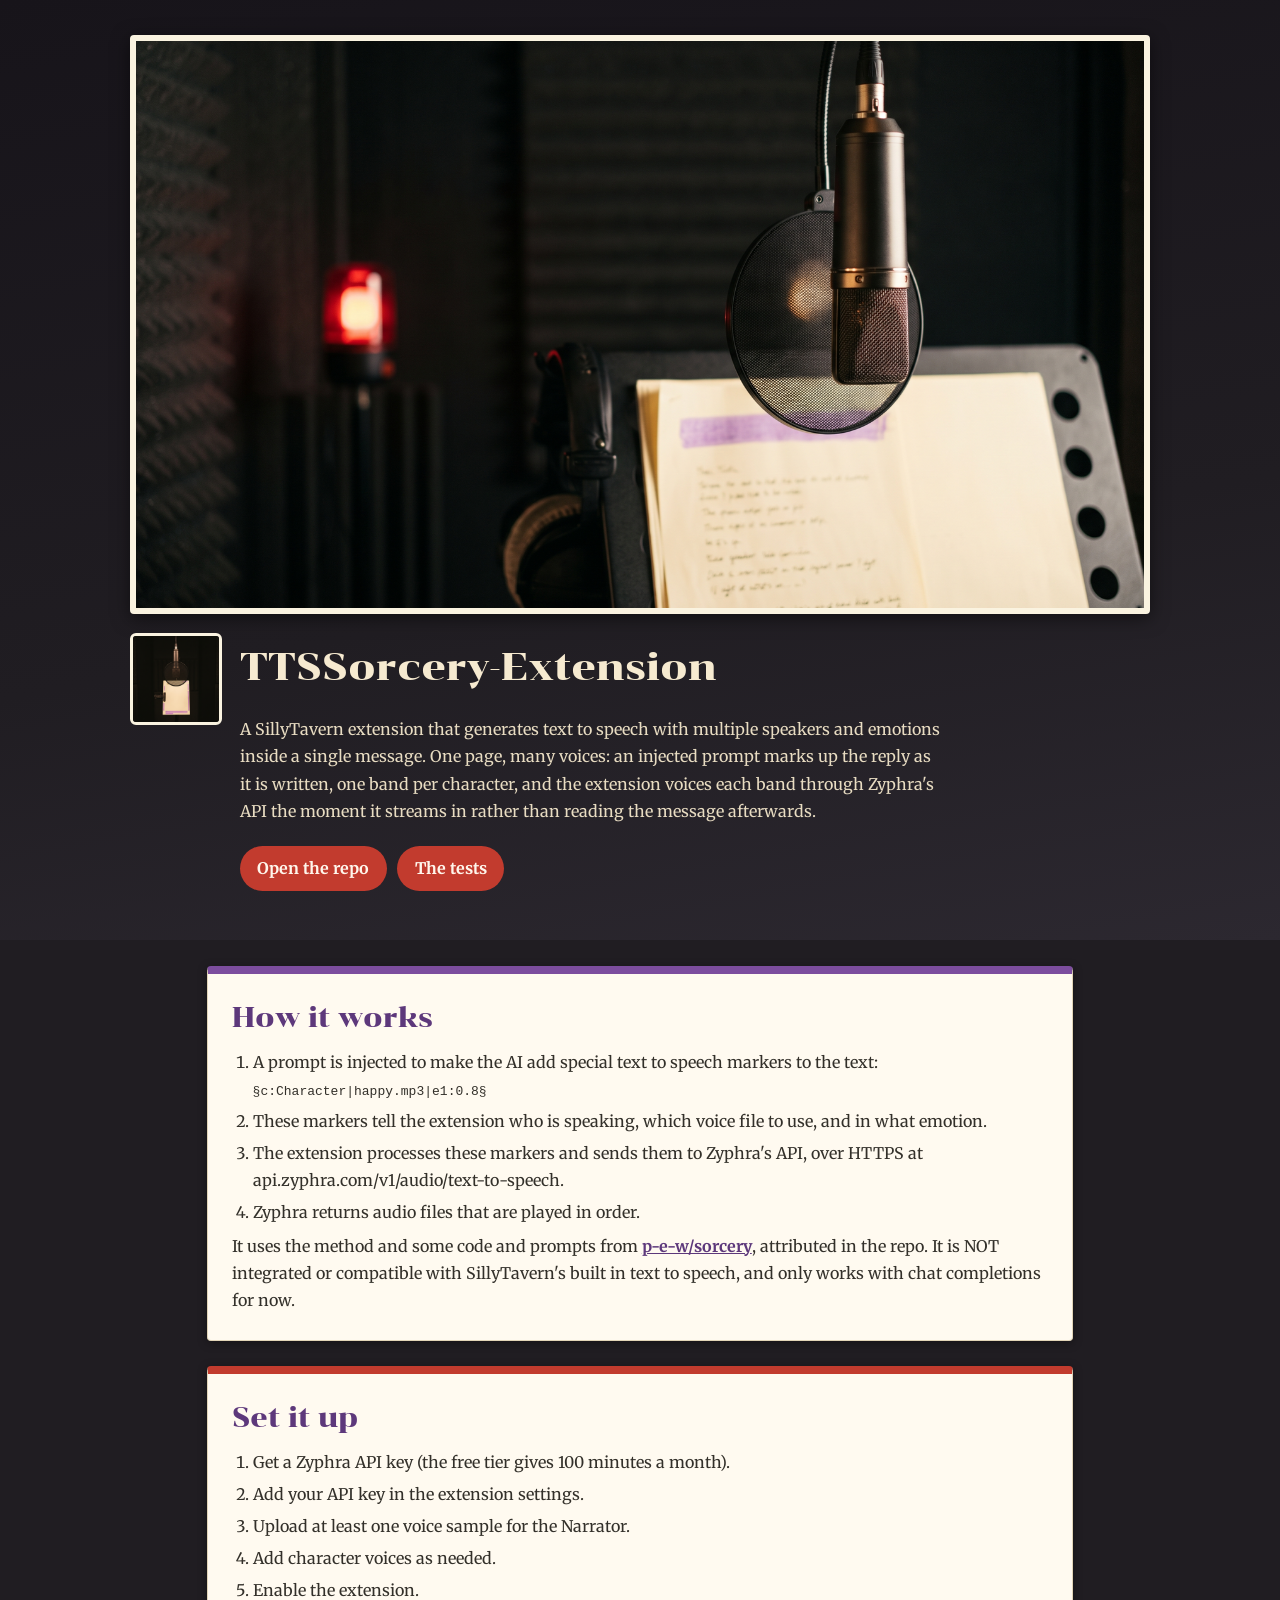
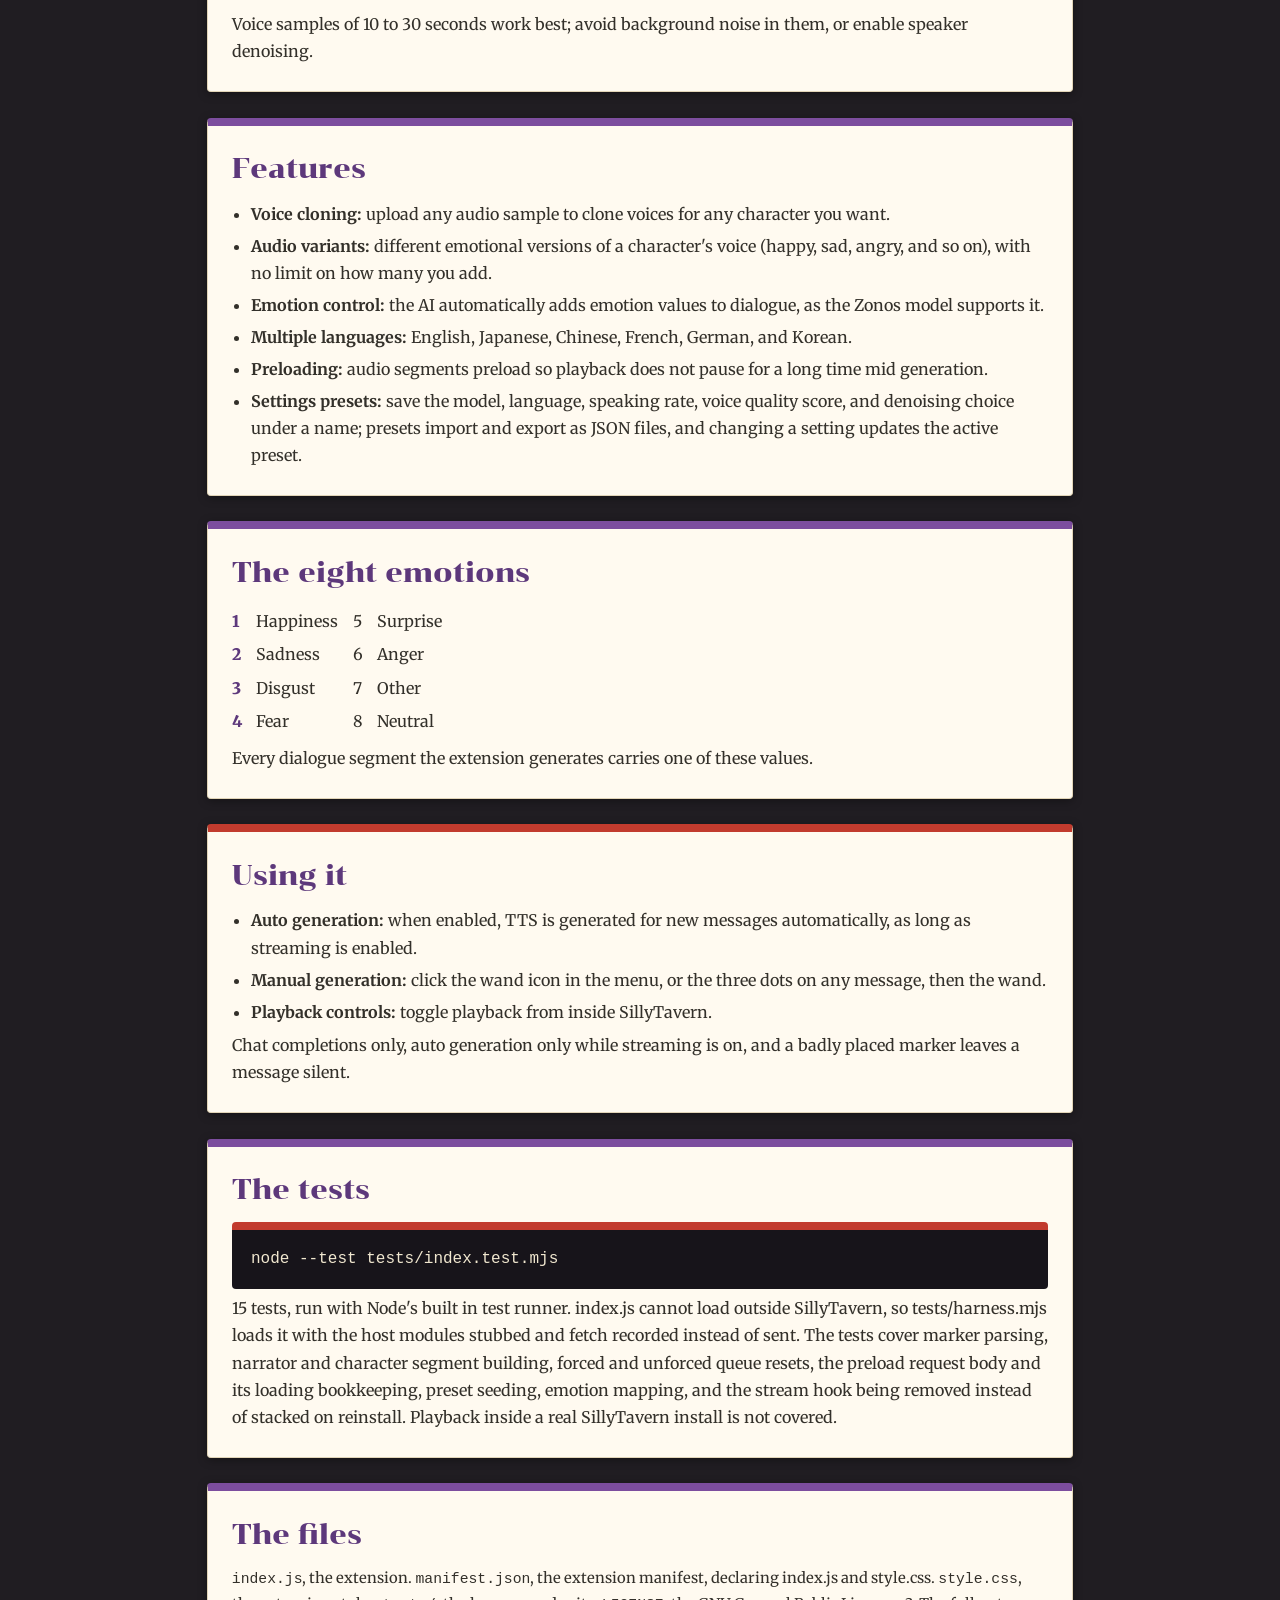
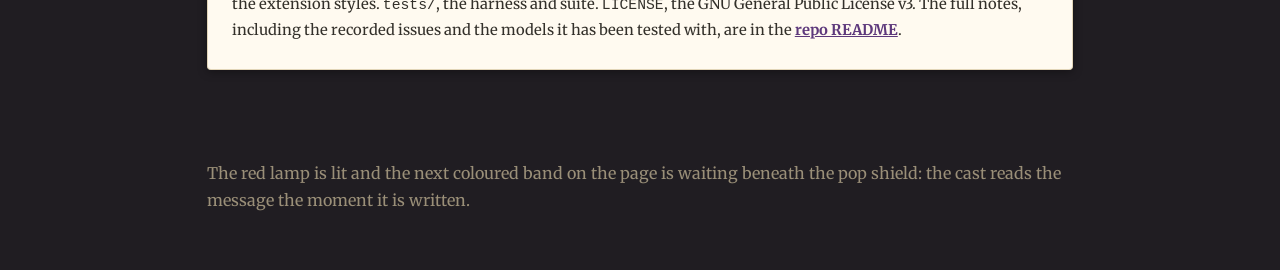
<file: index.html>
<!DOCTYPE html>
<html lang="en">
<head>
<meta charset="utf-8">
<meta name="viewport" content="width=device-width, initial-scale=1">
<title>TTSSorcery-Extension: The Voice Booth</title>
<meta name="description" content="A SillyTavern extension that generates text to speech with multiple speakers and emotions inside a single message, voiced by Zyphra's API as the reply streams in.">
<style>
@font-face{font-family:'Chonburi';src:url('fonts/Chonburi-400.woff2') format('woff2');font-weight:400}
@font-face{font-family:'Merriweather';src:url('fonts/Merriweather-400.woff2') format('woff2');font-weight:400}
@font-face{font-family:'Merriweather';src:url('fonts/Merriweather-700.woff2') format('woff2');font-weight:700}
@font-face{font-family:'Merriweather';src:url('fonts/Merriweather-900.woff2') format('woff2');font-weight:900}
:root{--booth:#201d22;--booth2:#2c2830;--cream:#faf3e0;--card:#fffaf0;--ink:#33302a;--violet:#7c4d9e;--violetdk:#5d387b;--red:#c23b2e;--line:#e2d5b8}
*{box-sizing:border-box} body{margin:0;background:var(--booth);color:var(--ink);font-family:'Merriweather',serif;line-height:1.7}
h1,h2{font-family:'Chonburi',serif;color:var(--violetdk);font-weight:400}
.hero{background:linear-gradient(170deg,#17141a 0%,var(--booth) 60%,var(--booth2) 100%);padding:2.2rem 6vw 1.8rem}
.hero .inner{max-width:1020px;margin:0 auto}
.hero img.wide{width:100%;height:auto;display:block;border:6px solid var(--cream);border-radius:4px;box-shadow:0 4px 18px rgba(0,0,0,.5)}
.hero .row{display:flex;gap:1.1rem;align-items:flex-start;margin-top:1.2rem}
.hero .row img{width:92px;height:92px;object-fit:cover;border-radius:6px;border:3px solid var(--cream);background:var(--cream)}
.hero h1{margin:.1rem 0 .3rem;font-size:2.4rem;color:#f6ead0}
.hero p{max-width:44rem;color:#e8dcc2}
main{padding:0 6vw 3rem;max-width:1020px;margin:0 auto}
.page{background:var(--card);border:1px solid var(--line);border-top:8px solid var(--violet);border-radius:4px;padding:1.2rem 1.5rem;margin:1.6rem 0;box-shadow:0 2px 10px rgba(0,0,0,.35)}
.page.red{border-top-color:var(--red)}
.page h2{margin:.1rem 0 .5rem;font-size:1.7rem}
.page p{margin:.4rem 0}
.strip{background:#17141a;color:#f0e7cf;padding:1rem 1.2rem;overflow-x:auto;font-family:ui-monospace,Menlo,monospace;border-radius:4px;border-top:8px solid var(--red)}
.btn{display:inline-block;background:var(--red);color:#fff6ec;font-family:'Merriweather',serif;font-weight:700;text-decoration:none;padding:.55rem 1.1rem;border-radius:999px;margin:.3rem .4rem .3rem 0}
.btn:hover{background:#9c2d23;color:#fff6ec}.btn:active{transform:translateY(2px)}
.btn:focus-visible{outline:2px dashed var(--violet);outline-offset:3px}
a{color:var(--violetdk);font-weight:700}
ol{margin:.4rem 0;padding-left:1.3rem}ul{margin:.4rem 0;padding-left:1.2rem}li{margin:.3rem 0}
table{border-collapse:collapse}td{padding:.2rem .9rem .2rem 0;vertical-align:top}
td:first-child{font-weight:900;color:var(--violetdk);white-space:nowrap}
.small{font-size:.92rem}
footer{padding:0 6vw 2.5rem;max-width:1020px;margin:0 auto;color:#9a8f78}
</style>
</head>
<body>
<header class="hero">
<div class="inner">
<img class="wide" src="assets/intro-banner.png" alt="A studio microphone and its round pop shield in close up with the red recording lamp lit behind it, and below the shield a cream script page carrying one violet marker band and faint blurred handwriting strokes standing in for the lines">
<div class="row"><img src="assets/logo.png" alt="TTSSorcery-Extension logo: a studio microphone with a round pop shield in a dark booth, a cream script page clipped beneath it marked with plain violet colour bars"><div><h1>TTSSorcery-Extension</h1><p>A SillyTavern extension that generates text to speech with multiple speakers and emotions inside a single message. One page, many voices: an injected prompt marks up the reply as it is written, one band per character, and the extension voices each band through Zyphra's API the moment it streams in rather than reading the message afterwards.</p><p><a class="btn" href="https://github.com/Epsilon0xCell/TTSSorcery-Extension">Open the repo</a> <a class="btn" href="#proof">The tests</a></p></div></div>
</div>
</header>
<main>
<section class="page"><h2>How it works</h2><ol>
<li>A prompt is injected to make the AI add special text to speech markers to the text: <code>§c:Character|happy.mp3|e1:0.8§</code></li>
<li>These markers tell the extension who is speaking, which voice file to use, and in what emotion.</li>
<li>The extension processes these markers and sends them to Zyphra's API, over HTTPS at api.zyphra.com/v1/audio/text-to-speech.</li>
<li>Zyphra returns audio files that are played in order.</li>
</ol><p>It uses the method and some code and prompts from <a href="https://github.com/p-e-w/sorcery">p-e-w/sorcery</a>, attributed in the repo. It is NOT integrated or compatible with SillyTavern's built in text to speech, and only works with chat completions for now.</p></section>
<section class="page red"><h2>Set it up</h2><ol>
<li>Get a Zyphra API key (the free tier gives 100 minutes a month).</li>
<li>Add your API key in the extension settings.</li>
<li>Upload at least one voice sample for the Narrator.</li>
<li>Add character voices as needed.</li>
<li>Enable the extension.</li>
</ol><p>Voice samples of 10 to 30 seconds work best; avoid background noise in them, or enable speaker denoising.</p></section>
<section class="page"><h2>Features</h2><ul>
<li><strong>Voice cloning:</strong> upload any audio sample to clone voices for any character you want.</li>
<li><strong>Audio variants:</strong> different emotional versions of a character's voice (happy, sad, angry, and so on), with no limit on how many you add.</li>
<li><strong>Emotion control:</strong> the AI automatically adds emotion values to dialogue, as the Zonos model supports it.</li>
<li><strong>Multiple languages:</strong> English, Japanese, Chinese, French, German, and Korean.</li>
<li><strong>Preloading:</strong> audio segments preload so playback does not pause for a long time mid generation.</li>
<li><strong>Settings presets:</strong> save the model, language, speaking rate, voice quality score, and denoising choice under a name; presets import and export as JSON files, and changing a setting updates the active preset.</li>
</ul></section>
<section class="page"><h2>The eight emotions</h2><table>
<tr><td>1</td><td>Happiness</td><td>5</td><td>Surprise</td></tr>
<tr><td>2</td><td>Sadness</td><td>6</td><td>Anger</td></tr>
<tr><td>3</td><td>Disgust</td><td>7</td><td>Other</td></tr>
<tr><td>4</td><td>Fear</td><td>8</td><td>Neutral</td></tr>
</table><p>Every dialogue segment the extension generates carries one of these values.</p></section>
<section class="page red"><h2>Using it</h2><ul>
<li><strong>Auto generation:</strong> when enabled, TTS is generated for new messages automatically, as long as streaming is enabled.</li>
<li><strong>Manual generation:</strong> click the wand icon in the menu, or the three dots on any message, then the wand.</li>
<li><strong>Playback controls:</strong> toggle playback from inside SillyTavern.</li>
</ul><p>Chat completions only, auto generation only while streaming is on, and a badly placed marker leaves a message silent.</p></section>
<section class="page" id="proof"><h2>The tests</h2><div class="strip">node --test tests/index.test.mjs</div><p>15 tests, run with Node's built in test runner. index.js cannot load outside SillyTavern, so tests/harness.mjs loads it with the host modules stubbed and fetch recorded instead of sent. The tests cover marker parsing, narrator and character segment building, forced and unforced queue resets, the preload request body and its loading bookkeeping, preset seeding, emotion mapping, and the stream hook being removed instead of stacked on reinstall. Playback inside a real SillyTavern install is not covered.</p></section>
<section class="page"><h2>The files</h2><p class="small"><code>index.js</code>, the extension. <code>manifest.json</code>, the extension manifest, declaring index.js and style.css. <code>style.css</code>, the extension styles. <code>tests/</code>, the harness and suite. <code>LICENSE</code>, the GNU General Public License v3. The full notes, including the recorded issues and the models it has been tested with, are in the <a href="https://github.com/Epsilon0xCell/TTSSorcery-Extension">repo README</a>.</p></section>
</main>
<footer><p>The red lamp is lit and the next coloured band on the page is waiting beneath the pop shield: the cast reads the message the moment it is written.</p></footer>
</body>
</html>
</file>
